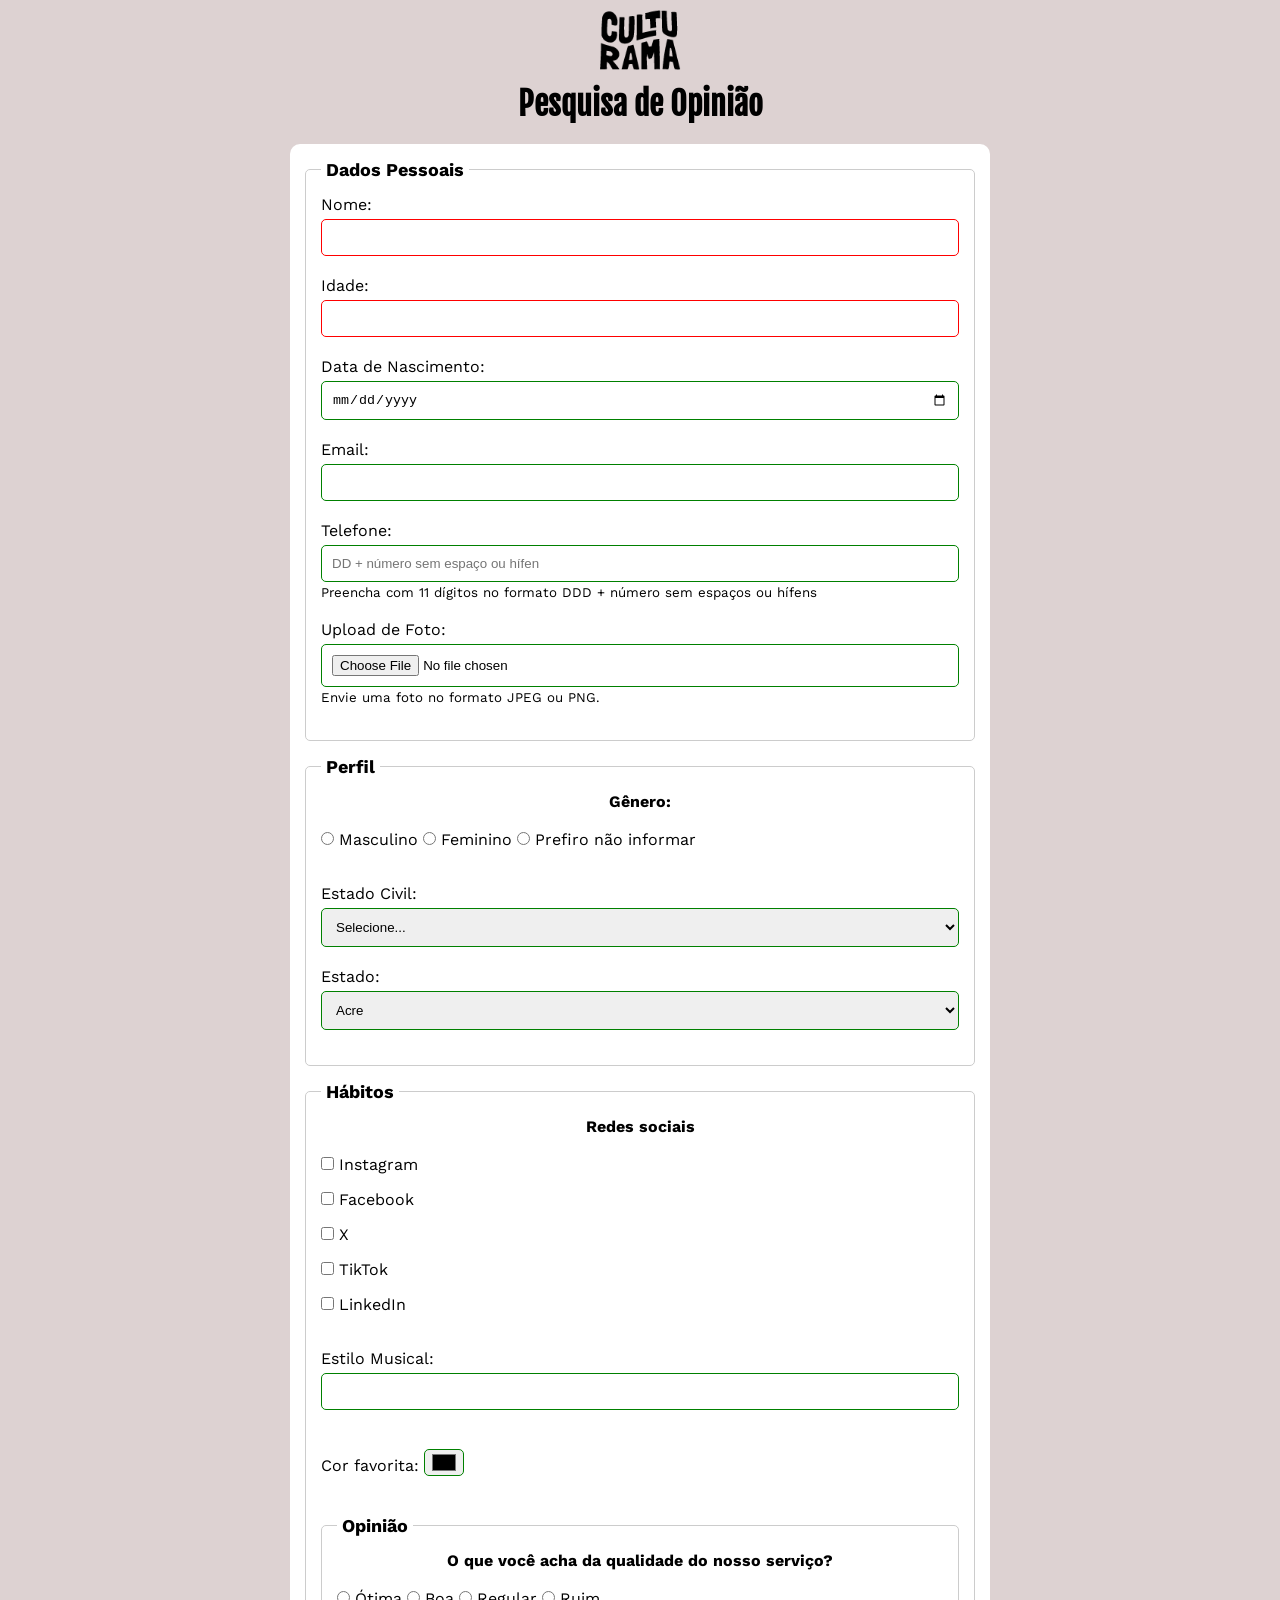
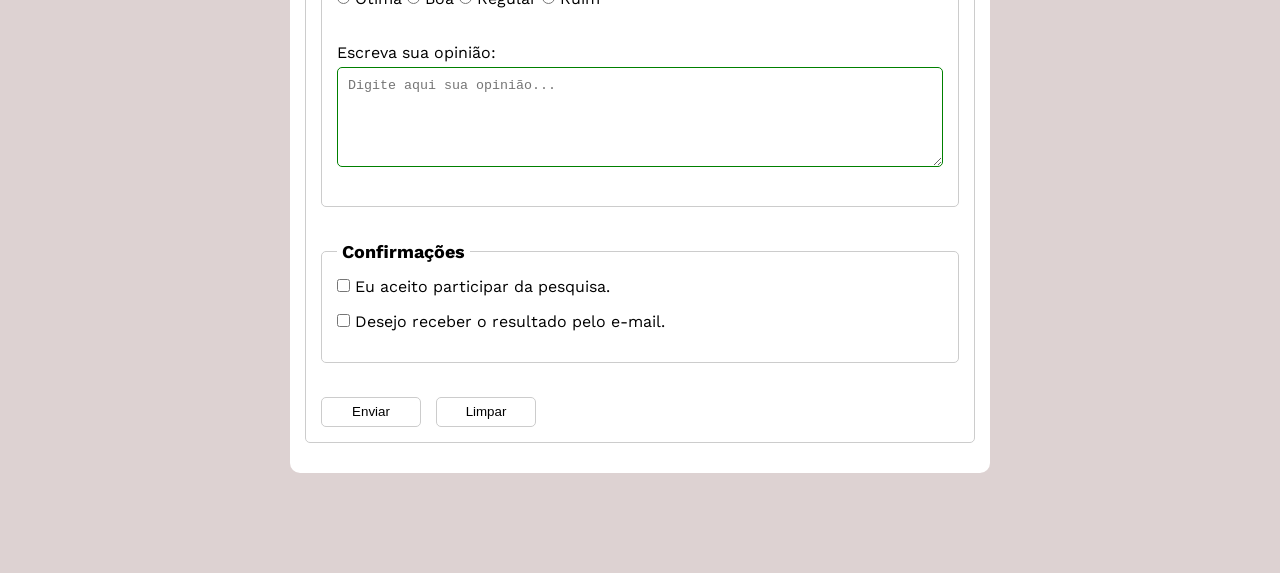
<file: pesquisa-culturama/index.html>
<!DOCTYPE html>
<html lang="pt-br">
<head>
    <meta charset="UTF-8">
    <meta name="viewport" content="width=device-width, initial-scale=1.0">
    <link rel="icon" href="culturama-favico.png">
    <link rel="stylesheet" href="css/style.css">
    <link rel="preconnect" href="https://fonts.googleapis.com">
    <link rel="preconnect" href="https://fonts.gstatic.com" crossorigin>
    <link href="https://fonts.googleapis.com/css2?family=Fjalla+One&family=Work+Sans&display=swap" rel="stylesheet">
    <title>Pesquisa Culturama</title>
</head>
<body>
    <main>
    <header>
        <img src="img/logo-culturama.png" alt="Logo da Culturama">
        <h1>Pesquisa de Opinião</h1>
    </header>
    <section>
        <form action="sucesso.html" method="get">
                <fieldset>
                <legend>Dados Pessoais</legend>
                    <!-- DADOS PESSOAIS -->
                    <label for="name">Nome:</label>
                    <input id="name" type="text" name="userName" required>
                    <br>
                    <label for="age">Idade:</label>
                    <input id="age" type="number" name="userAge" min="12" max="120" required>
                    <br>
                    <label for="birthDate">Data de Nascimento:</label>
                    <input id="birthDate" type="date" name="userBirthDate">
                    <br>
                    <label for="email">Email:</label>
                    <input id="email" type="email" name="userEmail">
                    <br>
                    <label for="phoneNumber">Telefone:</label>
                    <input id="phoneNumber" type="tel" name="userPhone" pattern="[0-9]{11}" placeholder="DD + número sem espaço ou hífen" aria-describedby="phoneHelp">
                    <small id = "phoneHelp">Preencha com 11 dígitos no formato DDD + número sem espaços ou hífens</small>
                    <br>
                    <label for="idImage">Upload de Foto:</label>
                    <input id="idImage" type="file" accept="image/*" name="userImage" aria-describedby="imageHelp">
                    <small id = "imageHelp">Envie uma foto no formato JPEG ou PNG.</small>
                    <br>
            </fieldset>

            <fieldset>
                <legend>Perfil</legend>
                    <p>Gênero:</p><br>
                    <input id="masc" type="radio" name="UserGender" value="Masculino">
                    <label for="masc">Masculino</label>

                    <input id="fem" type="radio" name="UserGender" value="Feminino">
                    <label for="fem">Feminino</label>

                    <input id="notInformed" type="radio" name="UserGender" value="notInformed">
                    <label for="notInformed">Prefiro não informar</label>
                    <br><br>
                <label for="maritalStatus">Estado Civil:</label>
                <select id="maritalStatus" name="userMaritalStatus">
                    <option value="selecione">Selecione...</option>
                    <option value="casado">Casado(a)</option>
                    <option value="solteiro">Solteiro(a)</option>
                    <option value="divorciado">Divorciado(a)</option>
                    <option value="viuvo">União estável(a)</option>
                </select>
                
                <label for="state">Estado:</label>
                <select id="state" name="userState" required>
                    <option value="acre">Acre</option>
                    <option value="alagoas">Alagoas</option>
                    <option value="amapa">Amapá</option>
                    <option value="amazonas">Amazonas</option>
                    <option value="bahia">Bahia</option>
                    <option value="ceara">Ceará</option>
                    <option value="distritoFederal">Distrito Federal</option>
                    <option value="espiritoSanto">Espirito Santo</option>
                    <option value="goias">Goiás</option>
                    <option value="maranhao">Maranhão</option>
                    <option value="matoGrossoDoSul">Mato Grosso do Sul</option>
                    <option value="matoGrosso">Mato Grosso</option>
                    <option value="minasGerais">Minas Gerais</option>
                    <option value="para">Pará</option>
                    <option value="paraiba">Paraíba</option>
                    <option value="parana">Paraná</option>
                    <option value="pernambuco">Pernambuco</option>
                    <option value="piaui">Piauí</option>
                    <option value="rioDeJaneiro">Rio de Janeiro</option>
                    <option value="rioGrandeDoNorte">Rio Grande do Norte</option>
                    <option value="rioGrandeDoSul">Rio Grande do Sul</option>
                    <option value="rondonia">Rondônia</option>
                    <option value="roraima">Roraima</option>
                    <option value="santaCatarina">Santa Catarina</option>
                    <option value="saoPaulo">São Paulo</option>
                    <option value="sergipe">Sergipe</option>
                    <option value="tocantins">Tocantins</option>
                <select>
            </fieldset>

            <fieldset>
                <legend>Hábitos</legend>
                <p>Redes sociais</p><br>
                <input id="instagram" type="checkbox" name="social" value="instagram">
                <label for="instagram">Instagram</label>
                <br>
                <input id="facebook" type="checkbox" name="social" value="facebook">
                <label for="facebook">Facebook</label>
                <br>
                <input id="x" type="checkbox" name="social" value="x">
                <label for="x">X</label>
                <br>
                <input id="tiktok" type="checkbox" name="social" value="tiktok">
                <label for="tiktok">TikTok</label>
                <br>
                <input id="linkedin" type="checkbox" name="social" value="linkedin">
                <label for="linkedin">LinkedIn</label>
                <br><br>
                <label for="musicStyle">Estilo Musical:</label>
                <input list="styleTypes" id="musicStyle" name="userMusicStyle" type="text">
                <datalist id="styleTypes">
                    <option value="Rock">
                    <option value="Pop">
                    <option value="Sertanejo">
                    <option value="Rap">
                    <option value="Samba">
                </datalist>
                <br><br>
                <label for="favoriteColor">Cor favorita:</label>
                <input type="color" name="userFavoriteColor" id="favoriteColor">
                <br><br>
                <fieldset>
                    <legend>Opinião</legend>
                    <p>O que você acha da qualidade do nosso serviço?</p><br>
                    <input id="otima" type="radio" name="UserSatisfaction" value="otima">
                    <label for="otima">Ótima</label>
                    <input id="boa" type="radio" name="UserSatisfaction" value="boa">
                    <label for="boa">Boa</label>
                    <input id="regular" type="radio" name="UserSatisfaction" value="regular">
                    <label for="regular">Regular</label>
                    <input id="ruim" type="radio" name="UserSatisfaction" value="ruim">
                    <label for="ruim">Ruim</label>
                    <br>
                    <br>
                    <label for="comment">Escreva sua opinião:</label><br>
                    <textarea id="comment" name="userComment" placeholder="Digite aqui sua opinião..."></textarea>
                </fieldset>
                <br>
                <fieldset>
                    <legend>Confirmações</legend>
                    <input type="checkbox" name="userLgpd" id="userLgpdTerm" value="accepted" required>
                    <label for="userLgpdTerm">Eu aceito participar da pesquisa.</label><br>

                    <input type="checkbox" name="userGetResult" id="getResult" value="accepted">
                    <label for="userLgpdTerm">Desejo receber o resultado pelo e-mail.</label><br>
                </fieldset>
                    <br>
                    <button type="submit" aria-label="Enviar dados do formulário">Enviar</button>
                    <button type="reset" aria-label="Limpar campos do formulário">Limpar</button>
        </form>
    </section>
    </main>
</body>
</html>
</file>
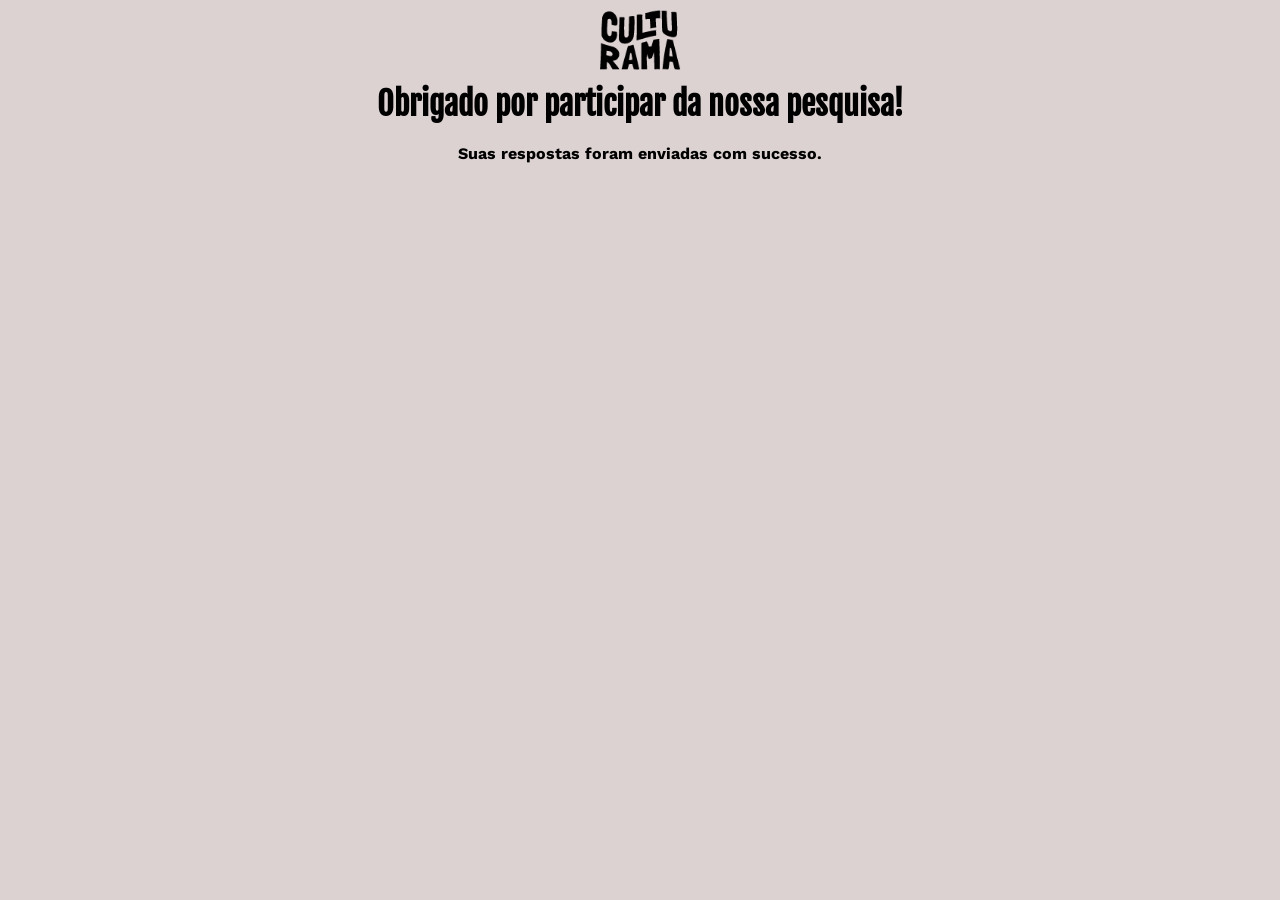
<file: pesquisa-culturama/sucesso.html>
<!DOCTYPE html>
<html lang="pt-br">
<head>
    <meta charset="UTF-8">
    <meta name="viewport" content="width=device-width, initial-scale=1.0">
    <link rel="icon" href="culturama-favico.png">
    <link rel="stylesheet" href="css/style.css">
    <link rel="preconnect" href="https://fonts.googleapis.com">
    <link rel="preconnect" href="https://fonts.gstatic.com" crossorigin>
    <link href="https://fonts.googleapis.com/css2?family=Fjalla+One&family=Work+Sans&display=swap" rel="stylesheet">
    <title>Pesquisa Culturama</title>
</head>
<body>
    <header>
        <img src="img/logo-culturama.png" alt="Logo da Culturama">
        <h1>Obrigado por participar da nossa pesquisa!</h1>
    </header>
    <main>
        <p role="alert">Suas respostas foram enviadas com sucesso.</p>
    </main>
</body>
</html>
</file>
<file: pesquisa-culturama/css/style.css>
* {
    margin: 0;
    padding: 0;
    box-sizing: border-box;
}

body {
    background-color: #c0aaaa86;
    font-family: 'Work Sans', sans-serif;
}

main {
    width: 100%;
    max-width: 700px;
    margin: 0 auto;
}

header {
    text-align: center;
    margin-bottom: 20px;
}

img {
    width: 100px;
}

h1 {
    font-family: Fjalla One, sans-serif;
}

form {
    background-color: #fff;
    padding: 15px;
    border-radius: 10px;
    margin-bottom: 100px;
}

fieldset {
    padding: 15px;
    border: 1px solid #cccccc;
    border-radius: 5px;
    margin-bottom: 15px;
}

legend {
    font-weight: bold;
    font-size: 18px;
    padding: 0 5px;
}

p {
    font-weight: bold;
    text-align: center;
}

label {
    display: inline-block;
    margin-bottom: 5px;
}

input[type ="tel"], input[type ="file"]{
    margin-bottom: 0;
}

small {
    margin-bottom: 20px;
    display: inline-block;
}

input, 
select, 
textarea {
    width: 100%;
    padding: 10px;
    margin-bottom: 20px;
    border: 1px solid #cccccc;
    border-radius: 5px;
}


textarea {
    min-height: 100px;

}

input[type ="radio"],
input[type ="checkbox"] {
    width: auto;
}

input[type ="color"] {
    width: 40px;
    padding: 0 5px;
}

input:invalid, select:invalid, textarea:invalid {
    border-color: red;
}

input:valid, select:valid, textarea:valid {
    border-color: green;
}

button {
    width: 100px;
    height: 30px;
    margin-right: 10px;
    background-color: #ffffff;
    border: 1px solid #cccccc;
    border-radius: 5px;
    cursor: pointer;
}

button[type ="submit"]:hover {
    background-color: #4CAF50;
    color: white;
    border: none;
}

button[type ="reset"]:hover {
    background-color: red;
    color: white;
    border: none;
}
</file>
